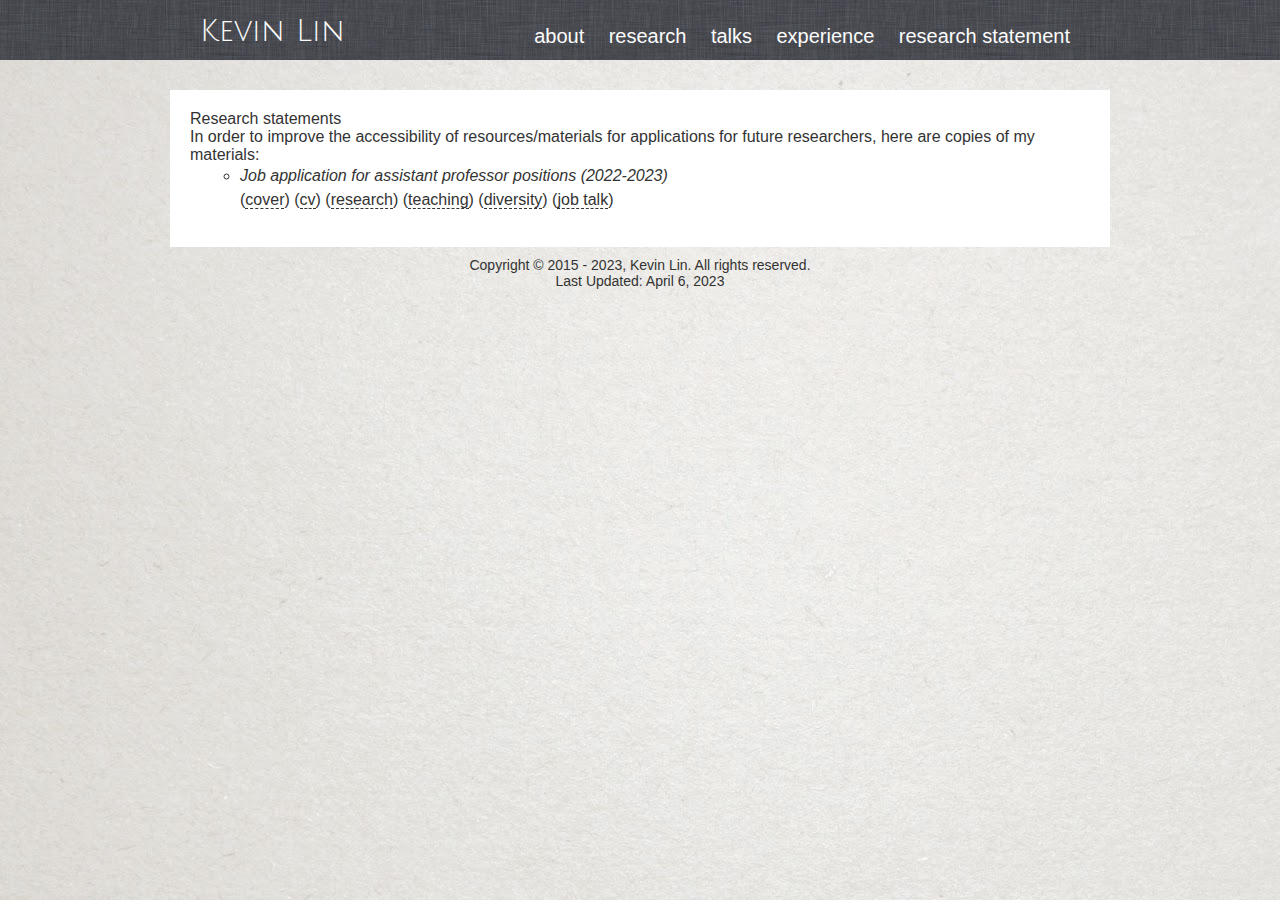
<file: application.html>
<!DOCTYPE HTML>
<html>
<head>
  <title>Kevin Lin, UPenn Statistics</title>
	<meta name="google-site-verification" content="_icP2W3B6y_gFG92Dh-caUWIh_sEnE4tPu8pghzaH2w" />
  <script src="https://ajax.googleapis.com/ajax/libs/jquery/3.2.1/jquery.min.js"></script>
  <link href="https://fonts.googleapis.com/css?family=Julius+Sans+One" rel="stylesheet">
  <link rel="stylesheet" href="css/style.css">
	<script src="https://ajax.googleapis.com/ajax/libs/jquery/3.2.1/jquery.min.js"></script>
	<script>
	$(document).ready(function(){
	  $("a").on('click', function(event) {
	    if (this.hash !== "") {
	      event.preventDefault();

	      var hash = this.hash;

	      $('html, body').animate({
	        scrollTop: $(hash).offset().top
	      }, 500, function(){
	        window.location.hash = hash;
	      });
	    }
	  });
	});
	</script>
</head>

<body>
  <div class="banner">
    <div id="header">
      <div id="name">
        Kevin Lin
      </div>
      <div id="navigator">
        <div class="nav_cell"><a class="nav" href="#about">about</a></div>
        <div class="nav_cell"><a class="nav" href="#research">research</a></div>
        <div class="nav_cell"><a class="nav" href="#talks">talks</a></div>
        <div class="nav_cell"><a class="nav" href="#experience">experience</a></div>
        <div class="nav_cell"><a class="nav" href="application.html">research statement</a></div>
      </div>
    </div>
  </div>

  <div id="main">


    <div class="content">
      <div class="statement">Research statements</div>
      <a class="anchor" id="statement"></a>
      
      In order to improve the accessibility of resources/materials for applications for future researchers, here are copies of my materials:

      <ul>

           <li>
			  <i>Job application for assistant professor positions (2022-2023)</i><br>
			  (<a class="link" href="application/cover.pdf" target="_blank">cover</a>)
			 (<a class="link" href="application/cv.pdf" target="_blank">cv</a>)
			 (<a class="link" href="application/research.pdf" target="_blank">research</a>)
			 (<a class="link" href="application/teaching.pdf" target="_blank">teaching</a>)
			 (<a class="link" href="application/diversity.pdf" target="_blank">diversity</a>)
			 (<a class="link" href="application/talk.pdf" target="_blank">job talk</a>)
			  </li>
    </div>

    </div>
  <div style="margin-top: 10px; text-align: center; font-size: 14px;">
  Copyright &copy; 2015 - 2023, Kevin Lin. All rights reserved.<br>
  Last Updated: April 6, 2023
  </div>

</body>
</html>
</file>
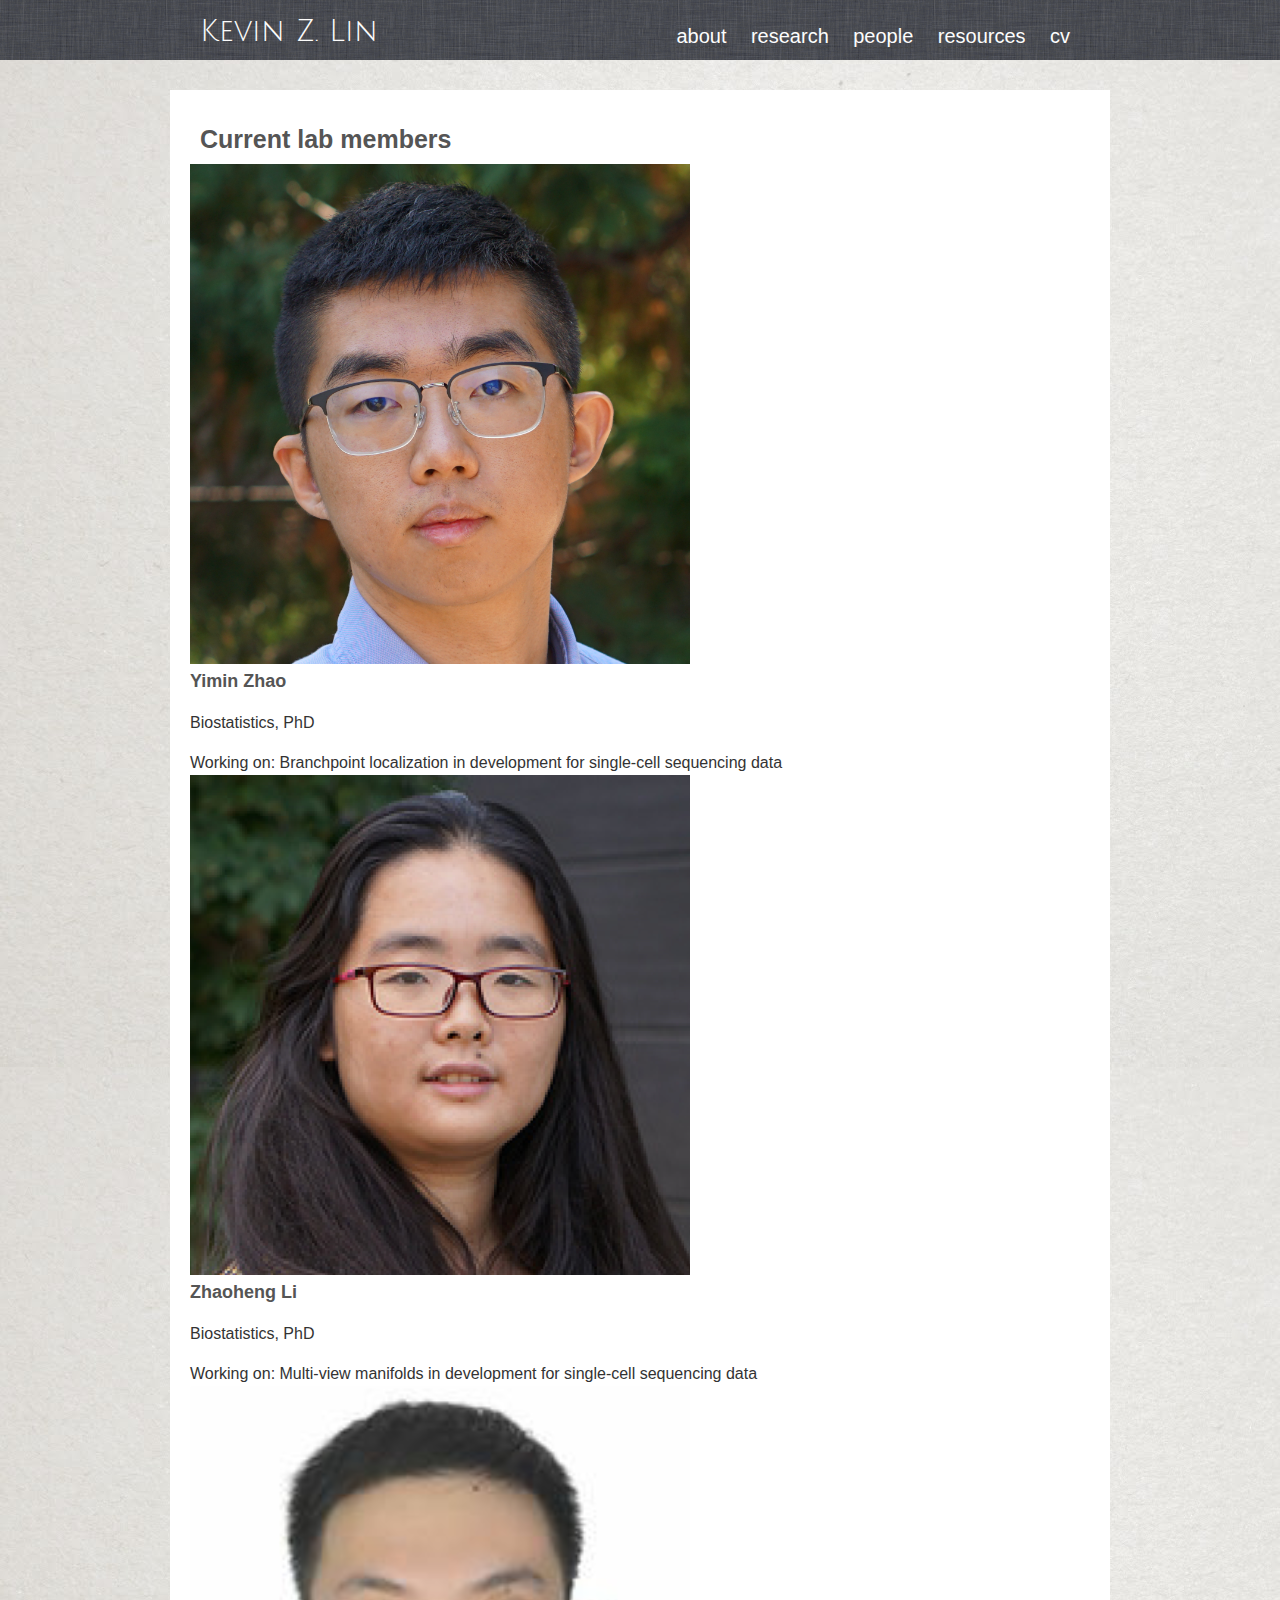
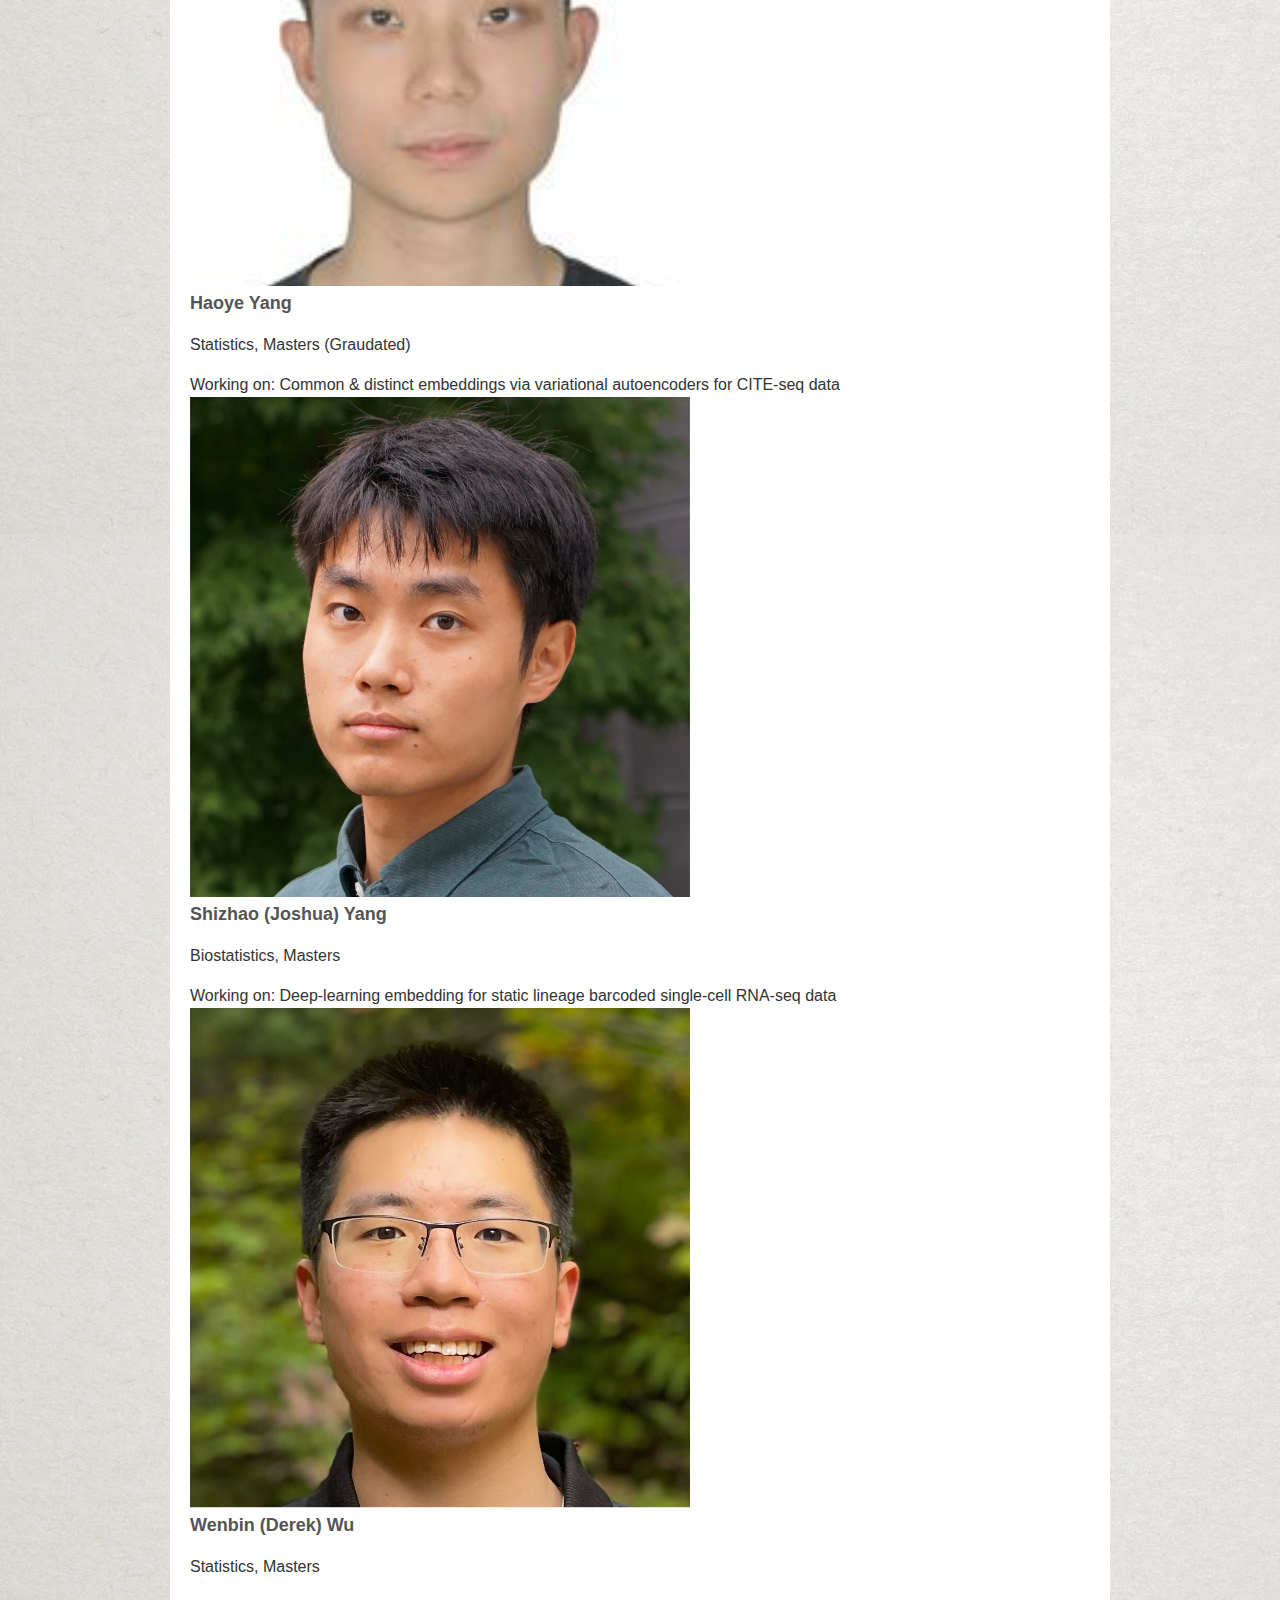
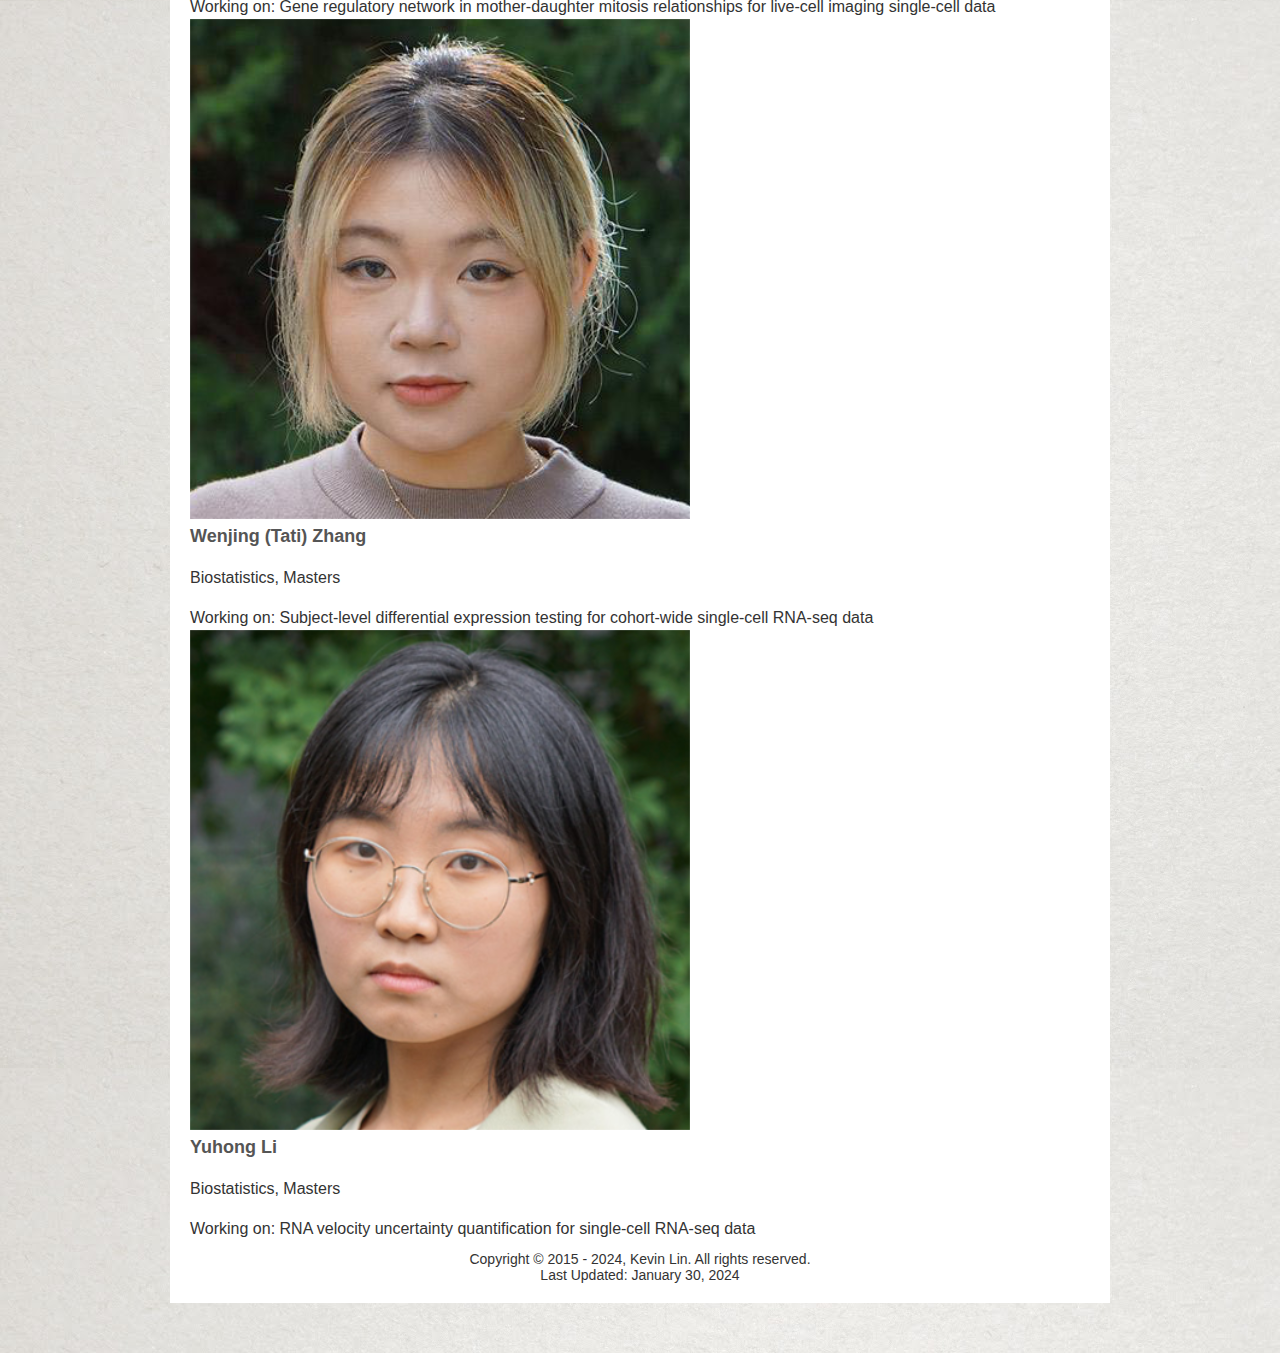
<file: people.html>
<!DOCTYPE HTML>
<html>
<head>
  <title>Kevin Z. Lin, UW Biostatistics</title>
	<meta name="google-site-verification" content="_icP2W3B6y_gFG92Dh-caUWIh_sEnE4tPu8pghzaH2w" />
  <script src="https://ajax.googleapis.com/ajax/libs/jquery/3.2.1/jquery.min.js"></script>
  <link href="https://fonts.googleapis.com/css?family=Julius+Sans+One" rel="stylesheet">
  <link rel="stylesheet" href="css/style.css">
	<script src="https://ajax.googleapis.com/ajax/libs/jquery/3.2.1/jquery.min.js"></script>
</head>

<body>
  <div class="banner">
    <div id="header">
      <div id="name">
        Kevin Z. Lin
      </div>
      <div id="navigator">
        <div class="nav_cell"><a class="link" href="https://linnykos.github.io/#about">about</a></div>
        <div class="nav_cell"><a class="link" href="https://linnykos.github.io/#research">research</a></div>
        <div class="nav_cell"><a class="link" href="people.html">people</a></div>
        <div class="nav_cell"><a class="link" href="resources.html">resources</a></div>
        <div class="nav_cell"><a href="papers/cv.pdf">cv</a></div>
      </div>
    </div>
  </div>


  <div id="main">

<div class="content">
      <div class="title">Current lab members</div>

<div class="block_lab">
    <img class="lab_img" src="images/lab-yimin.png">
    <div class="right">
      <div class="research_title">
       Yimin Zhao
      </div>
      <p>Biostatistics, PhD</p>
      Working on: Branchpoint localization in development for single-cell sequencing data
    </div>
</div>


<div class="block_lab">
    <img class="lab_img" src="images/lab-zhaoheng.png">
    <div class="right">
      <div class="research_title">
       Zhaoheng Li
      </div>
      <p>Biostatistics, PhD</p>
       Working on: Multi-view manifolds in development for single-cell sequencing data
    </div>
</div>

<div class="block_lab">
    <img class="lab_img" src="images/lab-haoye.png">
    <div class="right">
      <div class="research_title">
       Haoye Yang
      </div>
      <p>Statistics, Masters (Graudated)</p>
      Working on: Common & distinct embeddings via variational autoencoders for CITE-seq data
    </div>
</div>

<div class="block_lab">
    <img class="lab_img" src="images/lab-joshua.png">
    <div class="right">
      <div class="research_title">
       Shizhao (Joshua) Yang
      </div>
      <p>Biostatistics, Masters</p>
      Working on: Deep-learning embedding for static lineage barcoded single-cell RNA-seq data
    </div>
</div>

<div class="block_lab">
    <img class="lab_img" src="images/lab-derek.png">
    <div class="right">
      <div class="research_title">
       Wenbin (Derek) Wu
      </div>
      <p>Statistics, Masters</p>
      Working on: Gene regulatory network in mother-daughter mitosis relationships for live-cell imaging single-cell data
    </div>
</div>

<div class="block_lab">
    <img class="lab_img" src="images/lab-tati.png">
    <div class="right">
      <div class="research_title">
       Wenjing (Tati) Zhang
      </div>
      <p>Biostatistics, Masters</p>
       Working on: Subject-level differential expression testing for cohort-wide single-cell RNA-seq data
    </div>
</div>

<div class="block_lab">
    <img class="lab_img" src="images/lab-yuhong.png">
    <div class="right">
      <div class="research_title">
       Yuhong Li
      </div>
      <p>Biostatistics, Masters</p>
      Working on: RNA velocity uncertainty quantification for single-cell RNA-seq data
    </div>
</div>


</div>
<div style="margin-top: 10px; text-align: center; font-size: 14px;">
Copyright &copy; 2015 - 2024, Kevin Lin. All rights reserved.<br>
Last Updated: January 30, 2024
</div>

</body>
</html>
</file>
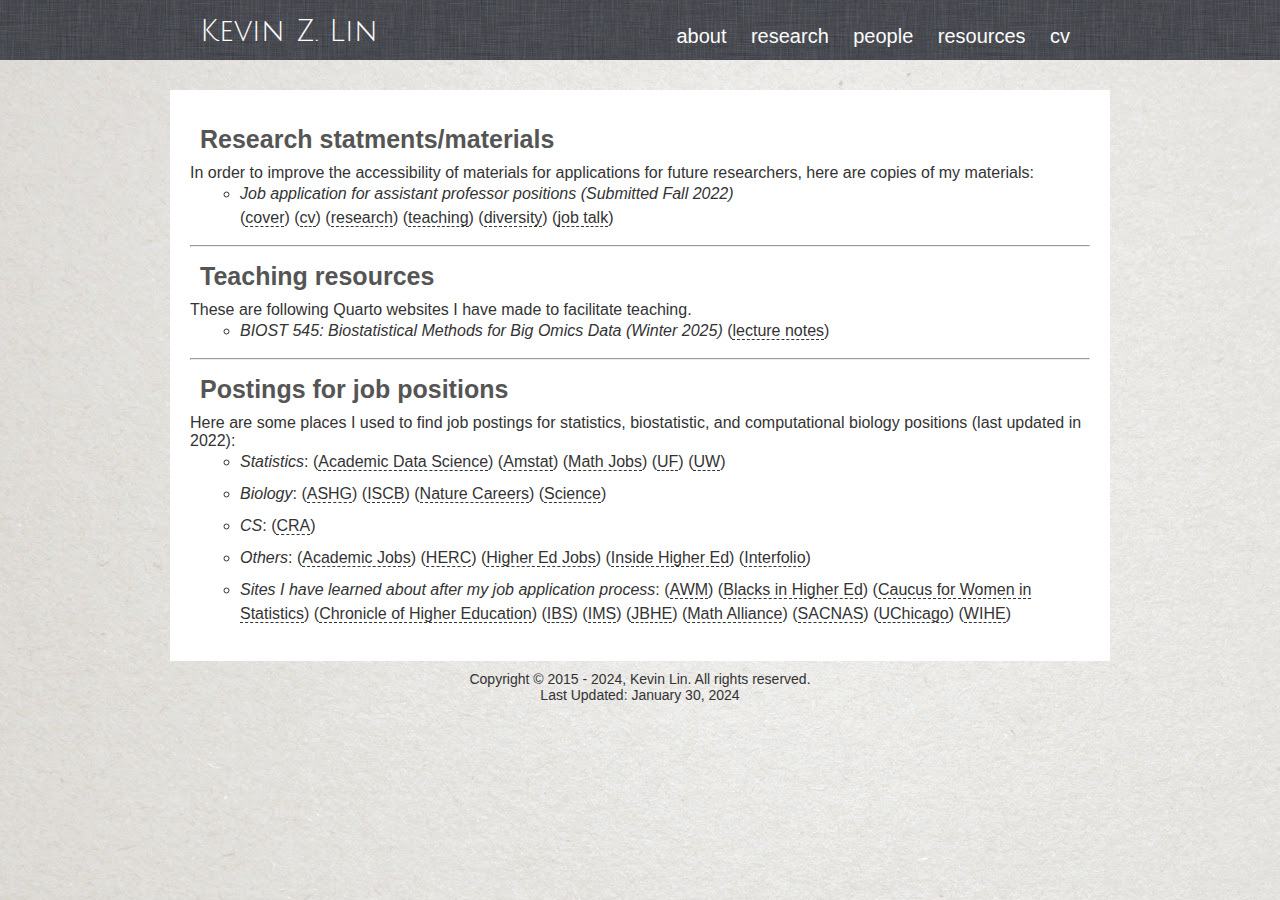
<file: resources.html>
<!DOCTYPE HTML>
<html>
<head>
  <title>Kevin Z. Lin, UW Biostatistics</title>
	<meta name="google-site-verification" content="_icP2W3B6y_gFG92Dh-caUWIh_sEnE4tPu8pghzaH2w" />
  <script src="https://ajax.googleapis.com/ajax/libs/jquery/3.2.1/jquery.min.js"></script>
  <link href="https://fonts.googleapis.com/css?family=Julius+Sans+One" rel="stylesheet">
  <link rel="stylesheet" href="css/style.css">
	<script src="https://ajax.googleapis.com/ajax/libs/jquery/3.2.1/jquery.min.js"></script>
</head>

<body>
  <div class="banner">
    <div id="header">
      <div id="name">
        Kevin Z. Lin
      </div>
      <div id="navigator">
        <div class="nav_cell"><a class="link" href="https://linnykos.github.io/#about">about</a></div>
        <div class="nav_cell"><a class="link" href="https://linnykos.github.io/#research">research</a></div>
        <div class="nav_cell"><a class="link" href="people.html">people</a></div>
        <div class="nav_cell"><a class="link" href="resources.html">resources</a></div>
        <div class="nav_cell"><a href="papers/cv.pdf">cv</a></div>
      </div>
    </div>
  </div>


  <div id="main">

<div class="content">
      <div class="title">Research statments/materials</div>
In order to improve the accessibility of materials for applications for future researchers, here are copies of my materials:
<ul>

       <li>
			  <i>Job application for assistant professor positions (Submitted Fall 2022)</i><br>
			  (<a class="link" href="application/cover.pdf" target="_blank">cover</a>)
			 (<a class="link" href="application/cv.pdf" target="_blank">cv</a>)
			 (<a class="link" href="application/research.pdf" target="_blank">research</a>)
			 (<a class="link" href="application/teaching.pdf" target="_blank">teaching</a>)
			 (<a class="link" href="application/diversity.pdf" target="_blank">diversity</a>)
			 (<a class="link" href="application/talk.pdf" target="_blank">job talk</a>)
			  </li>
		</ul>
    </div>

        <hr>



<div class="content">
      <div class="title">Teaching resources</div>
These are following Quarto websites I have made to facilitate teaching.
<ul>

       <li>
			  <i>BIOST 545: Biostatistical Methods for Big Omics Data (Winter 2025)</i>
			  (<a class="link" href ="https://linnykos.github.io/scOmicNotes/" target = "_blank">lecture notes</a>)
			  </li>
		</ul>
    </div>

        <hr>
        
<div class="content">
      <div class="title">Postings for job positions</div>
Here are some places I used to find job postings for statistics, biostatistic, and computational biology positions (last updated in 2022):
<ul>

       <li>
			  <i>Statistics</i>:
			  (<a class="link" href="https://academicdatascience.org/jobs/" target="_blank">Academic Data Science</a>)
			  (<a class="link" href="https://jobs.amstat.org/jobs/" target="_blank">Amstat</a>)
			  (<a class="link" href="https://www.mathjobs.org/" target="_blank">Math Jobs</a>)
			   (<a class="link" href="https://forms.stat.ufl.edu/statistics-jobs/" target="_blank">UF</a>)
			   (<a class="link" href="https://stat.uw.edu/news-resources/jobs" target="_blank">UW</a>)
			 </li>

			 <li>
			  <i>Biology</i>:
			  (<a class="link" href="https://careers.ashg.org/jobs/" target="_blank">ASHG</a>)
			   (<a class="link" href="https://careers.iscb.org/jobs" target="_blank">ISCB</a>)
			   (<a class="link" href="https://www.nature.com/naturecareers/jobs/" target="_blank">Nature Careers</a>)
			   (<a class="link" href="https://jobs.sciencecareers.org/" target="_blank">Science</a>)
			 </li>

			  <li>
			  <i>CS</i>:
			  (<a class="link" href="https://cra.org/ads/" target="_blank">CRA</a>)
			 </li>

			 <li>
			  <i>Others</i>:
			  (<a class="link" href="https://academicjobsonline.org/" target="_blank">Academic Jobs</a>)
			   (<a class="link" href="https://www.hercjobs.org/" target="_blank">HERC</a>)
			   (<a class="link" href="https://www.higheredjobs.com/search/" target="_blank">Higher Ed Jobs</a>)
			   (<a class="link" href="https://careers.insidehighered.com/" target="_blank">Inside Higher Ed</a>)
			   (<a class="link" href="https://dossier.interfolio.com/deliveries/search" target="_blank">Interfolio</a>)
			 </li>

			 <li>
			  <i>Sites I have learned about after my job application process</i>:
			   (<a class="link" href="https://awm-math.org/jobboard/jobs/" target="_blank">AWM</a>)
			   (<a class="link" href="https://www.blacksinhighered.com/" target="_blank">Blacks in Higher Ed</a>)
			   (<a class="link" href="https://cwstat.org/jobs/" target="_blank">Caucus for Women in Statistics</a>)
			   (<a class="link" href="https://jobs.chronicle.com/" target="_blank">Chronicle of Higher Education</a>)
			   (<a class="link" href="https://www.biometricsociety.org/news407286/industry-opps" target="_blank">IBS</a>)
			   (<a class="link" href="https://jobs.imstat.org/" target="_blank">IMS</a>)
			   (<a class="link" href="https://jbhe.com/jobs/" target="_blank">JBHE</a>)
			   (<a class="link" href="https://mathalliance.org/job-postings.html" target="_blank">Math Alliance</a>)
			   (<a class="link" href="https://careercenter.sacnas.org/jobs/" target="_blank">SACNAS</a>)
			    (<a class="link" href="https://stat.uchicago.edu/academics/graduate-programs/graduate-student-resources/graduation-and-beyond/job-databases/" target="_blank">UChicago</a>)
			    (<a class="link" href="https://www.wihe.com/jobs/" target="_blank">WIHE</a>)
			 </li>
		</ul>
    </div>


    </div>
  <div style="margin-top: 10px; text-align: center; font-size: 14px;">
  Copyright &copy; 2015 - 2024, Kevin Lin. All rights reserved.<br>
  Last Updated: January 30, 2024
  </div>

</body>
</html>
</file>
<file: css/style.css>
/*
div, ul, img {
  border: 1px solid gray;
}
*/
body {
  background-image: url('../images/background.jpg');
  background-color: #ddd;
  font-family: Helvetica, Arial, sans-serif;
  margin: 0;
  margin-bottom: 50px;
  padding: 0;
  font-weight: 100;
  font-size: 16px;
  color: #333;
}
#main {
  clear: both;
  width: 900px;
  margin: 0 auto;
  margin-top: 30px;
  background: rgba(255,255,255, 1);
  padding: 20px;
}
.banner {
  position: -webkit-sticky;
  position: sticky;
  top: 0;
  background-image: url('../images/banner.png');
  opacity: 0.9;
  background-color: rgba(0,0,0,0.8);
  height: 60px;
}
#header {
  width: 900px;
  margin: 0 auto;
  position: relative;
  color: white;
  padding-top: 15px;
  padding-bottom: 5px;
}
#name {
  padding-left: 10px;
  font-family: "Julius Sans One", sans-serif;
  font-size: 30px;
  width: 300px;
}
#navigator {
  margin: auto 0;
  text-align: right;
  position: absolute;
  right: 10px;
  bottom: 5px;
}
#navigator a:link, #navigator a:visited,  {
  text-decoration: none;
}
#selfie {
  margin: 20px 20px 0 20px;
  float: left;
}
#selfie img {
  width: 220px;
  box-shadow: 3px 3px 10px #888;
}
.right {
  margin-right: 10px;
  line-height: 1.5;
}
.block {
  margin-left: 25px;
  border-left: 5px solid #ddd;
  padding-left: 15px;
  margin-top: 10px;
  margin-bottom: 30px;
}
.introduction {
  margin-bottom: 20px;
}
.abstract, .introduction {
  overflow: auto;
}
.abstract .right p {
  font-style: italic;
  margin: 0;
}
.publication {
  margin-top: 10px;
  padding-bottom: 2px;
  line-height: 1.25;
}
.project_img {
  margin-right: 20px;
  float: left;
  width: 250px;
}
.nav_cell {
  display: inline-block;
  font-size: 20px;
  padding:0 10px;
}
.title {
  color: #555;
  font-weight: bold;
  font-size: 25px;
  margin-top: 15px;
  margin-left: 10px;
  margin-bottom: 10px;
}
span.emph {
  color: #555;
  font-weight: bold;
}
.subtitle {
  color: #555;
  margin-left: 20px;
  font-weight: bold;
  font-size: 20px;
  margin-bottom: 10px;
}
.research_title {
  color: #555;
  font-weight: bold;
  font-size: 18px;
}
.application_title {
  color: #555;
  font-weight: bold;
}
a:link, a:visited {
  color: inherit;
  text-decoration: none;
  border-bottom: 1px dashed #333;
}
a.anchor {
  display: block;
  position: relative;
  top: -110px;
  visibility: hidden;
}
ul li {
  margin-bottom: 8px;
  line-height: 1.5;
}
ul {
  list-style-type: circle;
  margin-top: 0;
  margin-bottom: 15px;
  margin-left: 10px;
}
ul#news li {
  margin-top: 0px;
  margin-bottom: 0px;
}
</file>
